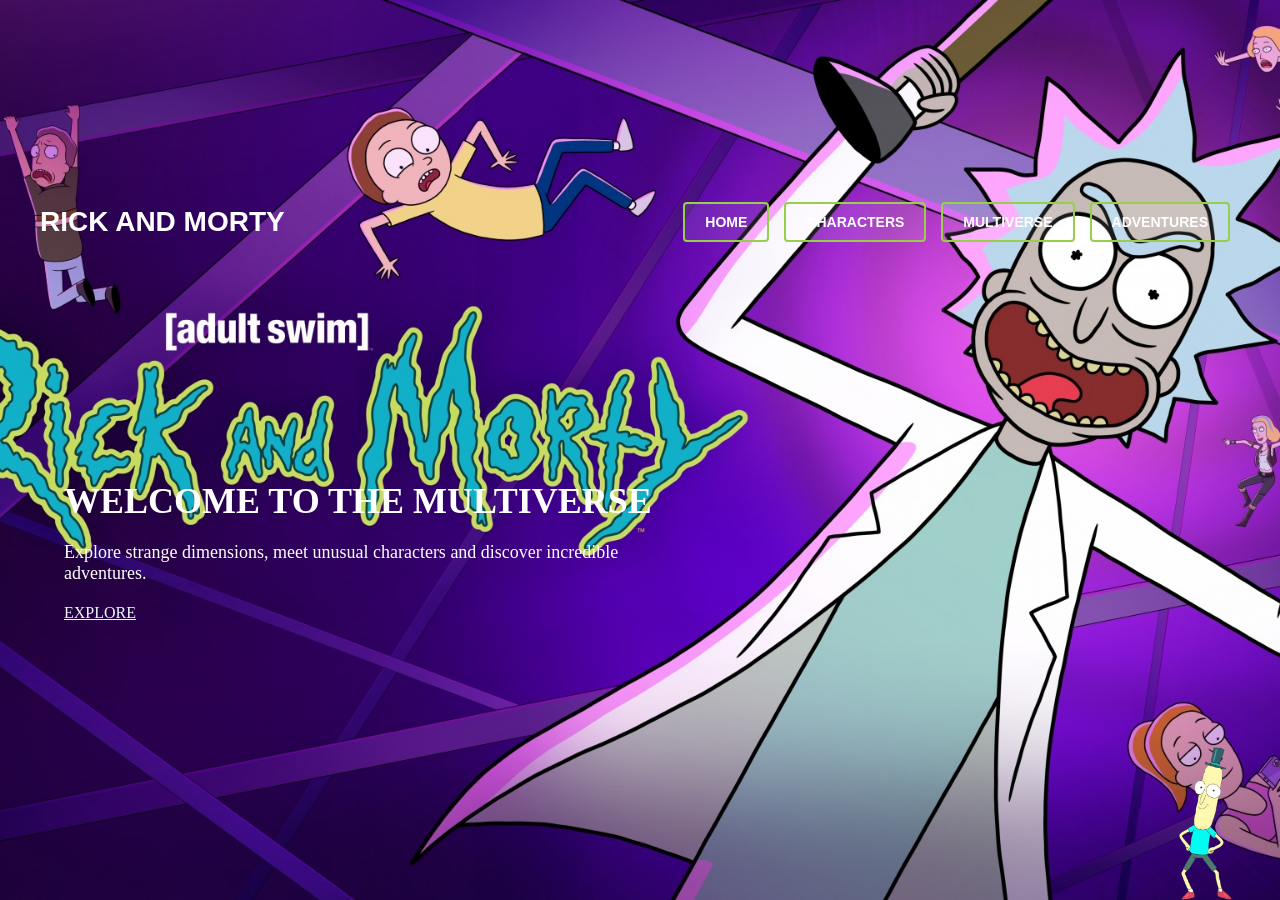
<file: index.html>
<!DOCTYPE html>
<html lang="en">

<head>
    <meta charset="UTF-8">
    <meta name="viewport" content="width=device-width, initial-scale=1.0">

    <title>Rick and Morty Universe</title>

    <link rel="stylesheet" href="CSS/style.css">
</head>

<body class="Home-page">
    <main>

        <section class="hero">

            <div class="hero-content">


                <h1 class="welcome">
                    WELCOME TO THE MULTIVERSE
                </h1>

                <p id="hero-text">
                    Explore strange dimensions,
                    meet unusual characters and
                    discover incredible adventures.
                </p>

                <a href="characters.html" class="hero-button">
                    EXPLORE
                </a>

            </div>

        </section>

    </main>
    <header class="site-header">

    <div class="logo">
        RICK AND MORTY
    </div>

    <nav class="nav-menu">
        <a href="index.html">HOME</a>
        <a href="characters.html">CHARACTERS</a>
        <a href="multiverse.html">MULTIVERSE</a>
        <a href="adventures.html">ADVENTURES</a>
    </nav>

</header>

    <img
        class="home-character"
        src="images/poopybutthole.png"
        alt="Mr. Poopybutthole"
    >


    </body>


</html>
</file>
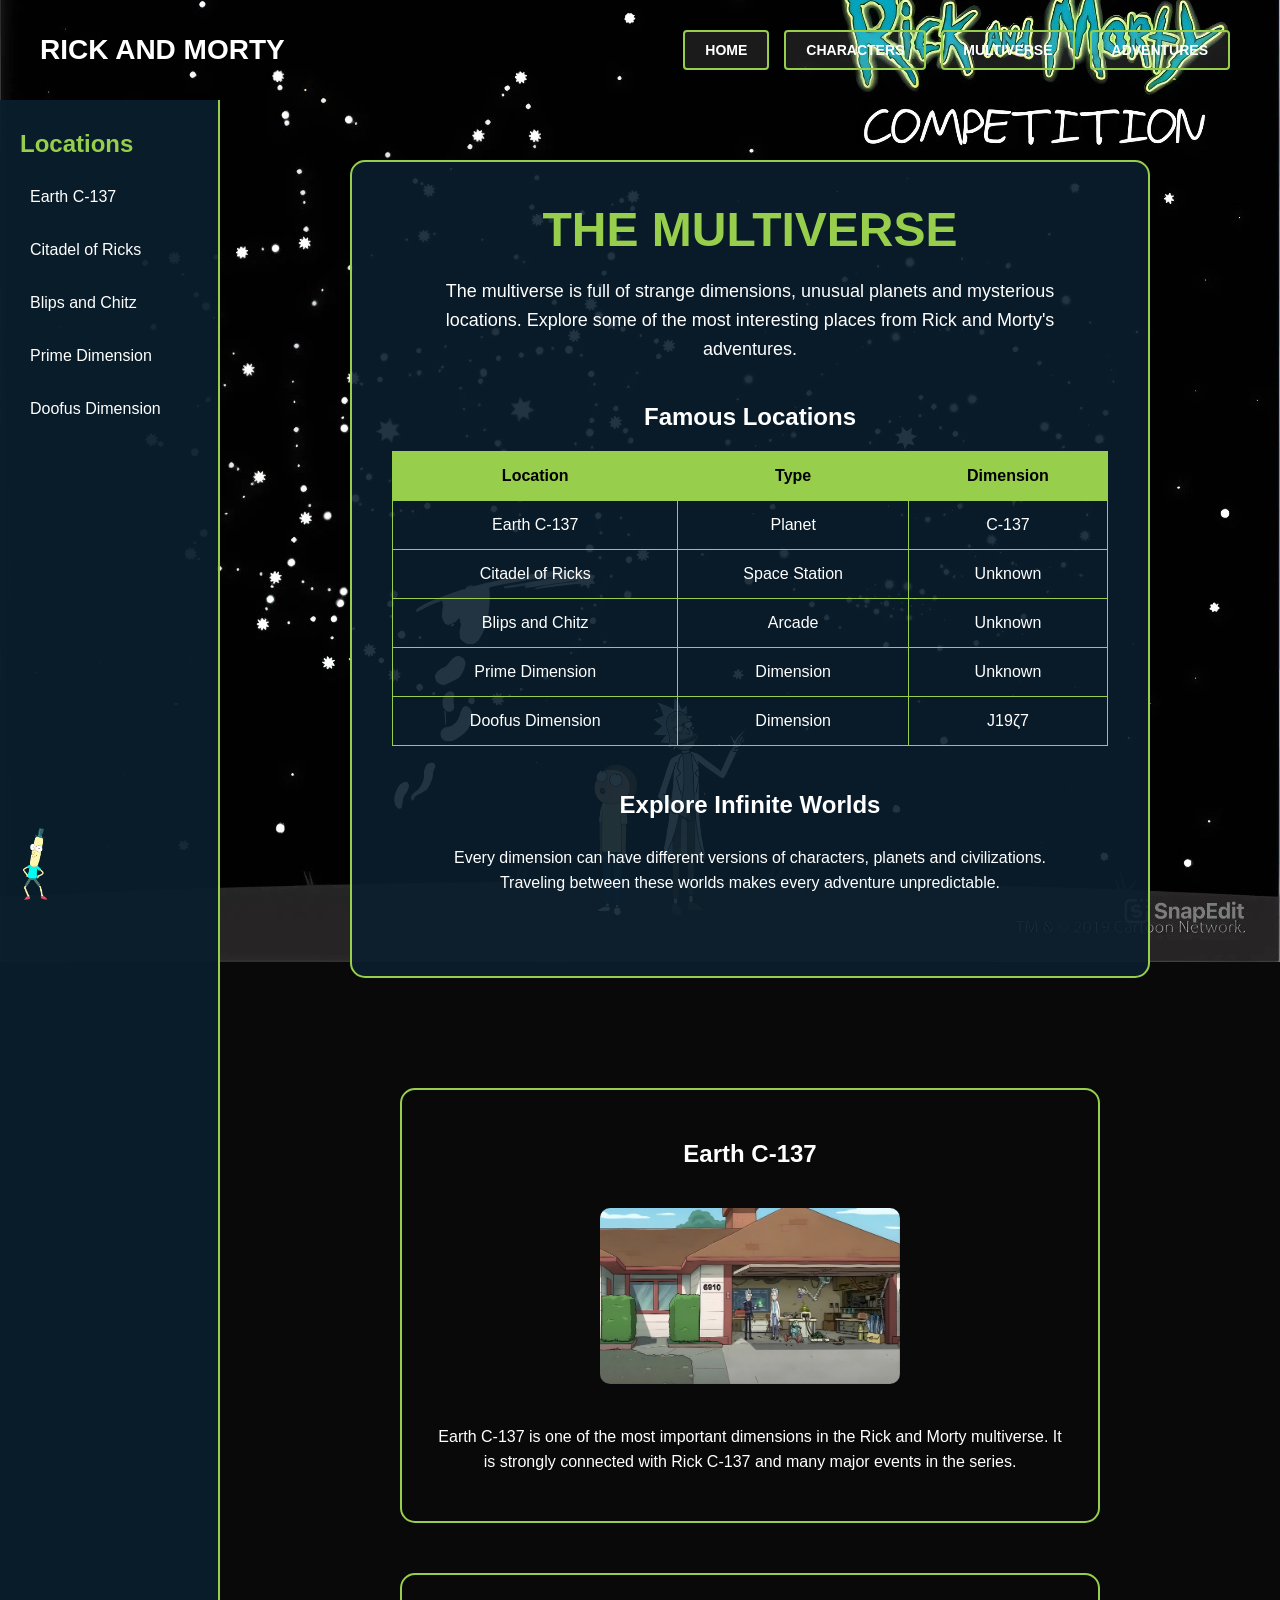
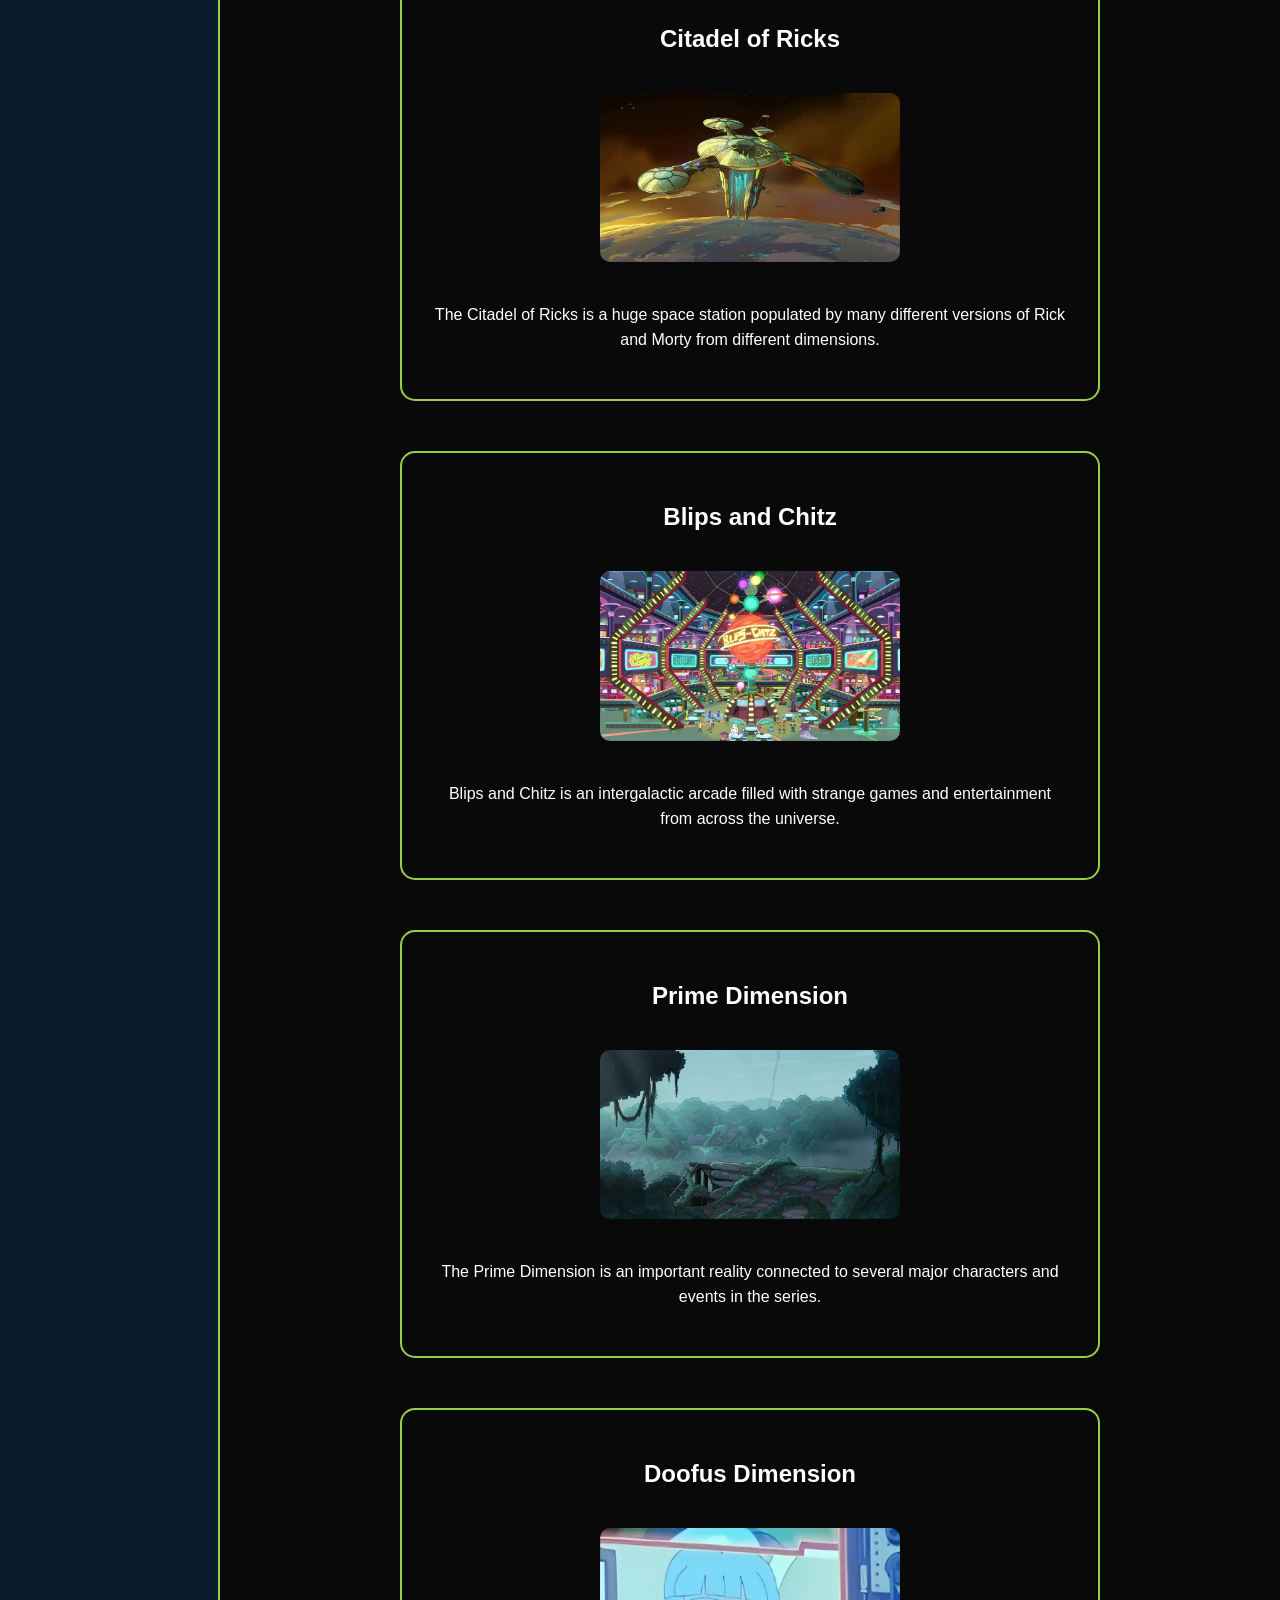
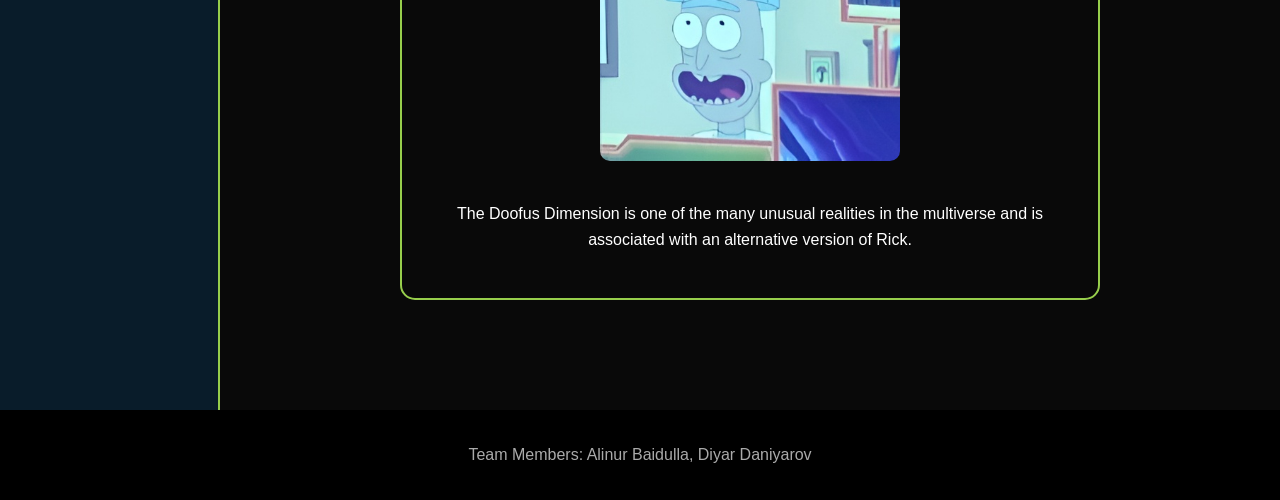
<file: multiverse.html>
<!DOCTYPE html>
<html lang="en">

<head>
    <meta charset="UTF-8">
    <meta name="viewport" content="width=device-width, initial-scale=1.0">

    <title>Rick and Morty - Multiverse</title>

    <link rel="stylesheet" href="CSS/style.css">
</head>

<body class="multiverse-page">

        <div class="multiverse-grid">

        <header class="site-header">

    <div class="logo">
        RICK AND MORTY
    </div>

    <nav class="nav-menu">
        <a href="index.html">HOME</a>
        <a href="characters.html">CHARACTERS</a>
        <a href="multiverse.html">MULTIVERSE</a>
        <a href="adventures.html">ADVENTURES</a>
    </nav>

</header>

<aside class="multiverse-sidebar">

    <h2>Locations</h2>

    <a href="#earth-c137">Earth C-137</a>
    <a href="#citadel">Citadel of Ricks</a>
    <a href="#blips-and-chitz">Blips and Chitz</a>
    <a href="#prime-dimension">Prime Dimension</a>
    <a href="#doofus-dimension">Doofus Dimension</a>

</aside>


    <main class="multiverse-layout">

        <section class="multiverse-content">

            <h1>THE MULTIVERSE</h1>

            <p class="intro-text">
                The multiverse is full of strange dimensions,
                unusual planets and mysterious locations.
                Explore some of the most interesting places
                from Rick and Morty's adventures.
            </p>


            <h2>Famous Locations</h2>

            <table class="multiverse-table">

                <tr>
                    <th>Location</th>
                    <th>Type</th>
                    <th>Dimension</th>
                </tr>

                <tr>
                    <td>Earth C-137</td>
                    <td>Planet</td>
                    <td>C-137</td>
                </tr>

                <tr>
                    <td>Citadel of Ricks</td>
                    <td>Space Station</td>
                    <td>Unknown</td>
                </tr>

                <tr>
                    <td>Blips and Chitz</td>
                    <td>Arcade</td>
                    <td>Unknown</td>
                </tr>

                <tr>
                    <td>Prime Dimension</td>
                    <td>Dimension</td>
                    <td>Unknown</td>
                </tr>

                <tr>
                    <td>Doofus Dimension</td>
                    <td>Dimension</td>
                    <td>J19ζ7</td>
                </tr>

            </table>


            <div class="multiverse-info">

                <h2>Explore Infinite Worlds</h2>

                <p>
                    Every dimension can have different versions
                    of characters, planets and civilizations.
                    Traveling between these worlds makes every
                    adventure unpredictable.
                </p>

            </div>

        </section>

        <section class="universe-details">

            <div class="universe-card" id="earth-c137">
                <h2>Earth C-137</h2>
                <img src="images/c137_.jpeg" alt="Earth C-137">

                <p>
                    Earth C-137 is one of the most important dimensions
                    in the Rick and Morty multiverse. It is strongly connected
                    with Rick C-137 and many major events in the series.
                </p>
            </div>


            <div class="universe-card" id="citadel">
                <h2>Citadel of Ricks</h2>
                <img src="images/citadel.jpg" alt="Citadel of Ricks">

                <p>
                    The Citadel of Ricks is a huge space station populated
                    by many different versions of Rick and Morty from
                    different dimensions.
                </p>
            </div>


            <div class="universe-card" id="blips-and-chitz">
                <h2>Blips and Chitz</h2>
                <img src="images/blipsandchitz.jpg" alt="Blips and Chitz">

                <p>
                    Blips and Chitz is an intergalactic arcade filled with
                    strange games and entertainment from across the universe.
                </p>
            </div>


            <div class="universe-card" id="prime-dimension">
                <h2>Prime Dimension</h2>
                <img src="images/prime.jpg" alt="Prime Dimension">

                <p>
                    The Prime Dimension is an important reality connected
                    to several major characters and events in the series.
                </p>
            </div>


            <div class="universe-card" id="doofus-dimension">
                <h2>Doofus Dimension</h2>
                <img src="images/doofus.jpg" alt="Doofus Dimension">

                <p>
                    The Doofus Dimension is one of the many unusual realities
                    in the multiverse and is associated with an alternative
                    version of Rick.
                </p>
            </div>
        </section>

        <img
            class="multiverse-character-left"
            src="images/poopybutthole.png"
            alt="Mr. Poopybutthole"
        >

    </main>

    <footer>
        <p>Team Members: Alinur Baidulla, Diyar Daniyarov</p>
    </footer>


    </div>
</body>


</html>
</file>
<file: CSS/style.css>
/* Первоначальные стили для страницы (1-2) */

/* =========================
   GLOBAL
   ========================= */

html {
    scroll-behavior: smooth;
}

html,
body {
    margin: 0;
    padding: 0;
    width: 100%;
    min-height: 100%;
    overflow-x: hidden;
    box-sizing: border-box;
}

*,
*::before,
*::after {
    box-sizing: inherit;
}

.site-header {
    display: flex;
    justify-content: space-between;
    align-items: center;

    width: 100%;
    padding: 20px 40px;

    position: relative;
    z-index: 10;
}

.logo {
    color: white;
    font-family: Arial, sans-serif;
    font-size: 28px;
    font-weight: bold;
}

/* =========================
   NAVIGATION
   ========================= */

.nav-menu {
    display: flex;
    flex-direction: row;
    justify-content: center;
    align-items: center;
    gap: 15px;
    padding: 10px;
    background: transparent;
}

.nav-menu a {
    text-decoration: none;
    color: #ffffff;
    font-family: Arial, sans-serif;
    font-size: 14px;
    font-weight: bold;
    text-transform: uppercase;
    background-color: rgba(255, 255, 255, 0.1);
    border: 2px solid #97ce4c;
    padding: 10px 20px;
    border-radius: 4px;
    transition: all 0.3s ease;
}

.nav-menu a:hover {
    background-color: #00ff5e;
    color: #000000;
}

.gallery-item {
    position: relative;
    overflow: hidden;
    border-radius: 10px;
}

.gallery-item img {
    width: 100%;
    height: 220px;
    object-fit: cover;
    display: block;

    transition: transform 0.3s ease;
}

.gallery-caption {
    position: absolute;

    left: 0;
    right: 0;
    bottom: 0;

    padding: 15px;

    background-color: rgba(0, 0, 0, 0.75);
    color: white;

    text-align: center;
    font-weight: bold;

    opacity: 0;

    transition: opacity 0.3s ease;
}

/* =========================
   HOME PAGE
   ========================= */

.welcome {
    color: white;
    font-size: 36px;
    margin-bottom: 20px;
    position: relative;
    top: 450px;
    left: 5%;
}

#hero-text {
    color: white;
    font-size: 18px;
    max-width: 600px;
    margin-bottom: 20px;
    position: relative;
    top: 450px;
    left: 5%;
}

.Home-page {
    min-height: 100vh;
    background-image: url("../images/RnMIndex.jpg");
    background-size: cover;
    background-position: center;
    background-repeat: no-repeat;
    background-attachment: fixed;
}

.home-character {
    position: absolute;
    bottom: 0;
    right: 0;
    width: 150px;
    height: auto;
}

.hero-button {
    position: relative;
    top: 450px;
    left: 5%;
    color: aliceblue;
}


/* =========================
   CHARACTERS PAGE
   ========================= */

.characters-page {
    margin: 0;
    padding: 0;
    font-family: Arial, sans-serif;
    background-color: #000000;
}

.character {
    display: flex;
    flex: 1 1 280px;
    max-width: 320px;
}

.characters-hero {
    position: relative;
    width: 100%;
    height: 100vh;
    background-image: url('../images/sanchez-family.jpg');
    background-size: cover;
    background-position: center;
    background-repeat: no-repeat;
    display: flex;
    justify-content: flex-start;
    align-items: flex-start;
}

.characters-main {
    width: 80%;
    max-width: 1100px;
    margin: -100px auto 0;
    position: relative;
    background-color: white;
    padding: 60px;
    border-radius: 10px;
}
.character-info {
    display: flex;
    flex-direction: column;
    width: 100%;

    padding: 20px;

    background-color: #f5f5f5;
    border: 2px solid #97ce4c;
    border-radius: 12px;

    transition: transform 0.3s ease;
}

.characters-hero h1 {
    color: white;
    font-size: 40px;
    margin-left: 5%;
}

.character-info img {
    width: 100%;
    height: 220px;
    object-fit: contain;
    border-radius: 8px;
}

.team-members {
    color: white;
    text-align: end;
}

.character-list {
    display: flex;
    flex-wrap: wrap;
    gap: 25px;
    justify-content: center;
    align-items: stretch;
}

.character:hover .character-info {
    transform: translateY(-8px);
}

.character-button {
    margin-top: auto;
    padding: 10px 20px;

    background-color: #97ce4c;
    color: black;

    border: none;
    border-radius: 6px;

    font-weight: bold;
    cursor: pointer;
}

.character-button:hover {
    background-color: #00ff5e;
}


/* Стили для страниц (3-4) */

/* =========================
   MULTIVERSE PAGE
   ========================= */

.multiverse-page {
    margin: 0;
    min-height: 100vh;

    background-color: #090909;
    background-image: url("../images/multiedit.jpeg");
    background-size: cover;
    background-position: center;
    background-repeat: no-repeat;
    background-attachment: fixed;

    color: white;
    font-family: Arial, sans-serif;
}


.multiverse-layout {
    grid-area: main;

    display: flex;
    flex-direction: column;
    align-items: center;

    width: 100%;
    min-height: 100vh;

    padding: 60px 20px;
}


.multiverse-content {
    width: 100%;
    max-width: 800px;

    text-align: center;

    background-color: rgba(10, 30, 45, 0.9);

    padding: 40px;

    border-radius: 15px;
    border: 2px solid #97ce4c;
}


.multiverse-content h1 {
    font-size: 48px;

    margin-top: 0;

    margin-bottom: 20px;

    color: #97ce4c;
}


.multiverse-content h2 {
    margin-top: 40px;

    margin-bottom: 20px;
}


.intro-text {
    max-width: 650px;

    margin: 0 auto 40px auto;

    font-size: 18px;

    line-height: 1.6;
}


.multiverse-table {
    width: 100%;

    border-collapse: collapse;

    margin: 20px auto;
}


.multiverse-table th,
.multiverse-table td {
    border: 1px solid #97ce4c;

    padding: 15px;

    text-align: center;
}


.multiverse-table th {
    background-color: #97ce4c;

    color: black;
}

.multiverse-info {
    max-width: 650px;

    margin: 40px auto;

    line-height: 1.6;
}

footer {
    text-align: center;

    padding: 20px;

    background-color: black;

    color: #aaaaaa;
}

.universe-details {
    width: 100%;
    margin-top: 60px;
}

.universe-card {
    margin: 50px auto;
    padding: 30px;

    max-width: 700px;

    border: 2px solid #97ce4c;
    border-radius: 15px;

    text-align: center;

    scroll-margin-top: 40px;
}

.universe-card img {
    width: 300px;
    max-width: 100%;
    height: auto;

    margin: 20px 0;

    border-radius: 10px;
}

.universe-card p {
    line-height: 1.6;
}

.multiverse-character-left {
    position: absolute;
    bottom: 0;
    left: 0;
    width: 70px;
    height: auto;
}

.multiverse-grid .site-header {
    grid-area: header;
}

.multiverse-sidebar {
    grid-area: sidebar;
}

.multiverse-layout {
    grid-area: main;
}

.multiverse-grid footer {
    grid-area: footer;
}

.multiverse-grid {
    display: grid;

    grid-template-columns: 220px 1fr;

    grid-template-areas:
        "header header"
        "sidebar main"
        "footer footer";

    min-height: 100vh;
}

.multiverse-sidebar {
    padding: 30px 20px;

    background-color: rgba(10, 30, 45, 0.95);

    border-right: 2px solid #97ce4c;
}

.multiverse-sidebar h2 {
    color: #97ce4c;
    margin-top: 0;
}

.multiverse-sidebar a {
    display: block;

    margin-bottom: 15px;
    padding: 10px;

    color: white;
    text-decoration: none;

    border-radius: 6px;

    transition: 0.3s;
}

.multiverse-sidebar a:hover {
    background-color: #97ce4c;
    color: black;
}

.multiverse-gallery {
    width: 100%;
    max-width: 1000px;
    margin: 60px auto;
    padding: 30px;
}

.multiverse-gallery h2 {
    text-align: center;
    color: #97ce4c;
    font-size: 32px;
    margin-bottom: 30px;
}

.gallery-grid {
    display: grid;
    grid-template-columns: repeat(3, 1fr);
    gap: 20px;
}

/* =========================
   ADVENTURES PAGE
   ========================= */

.adventures-page {
    margin: 0;
    min-height: 100vh;

    background: transparent;
    font-family: Arial, sans-serif;
    color: white;
}

.adventure-box {
    width: 90%;
    max-width: 650px;

    margin: 80px auto;
    padding: 40px;

    text-align: center;

    background-color: rgba(10, 30, 45, 0.95);

    border: 2px solid #97ce4c;
    border-radius: 15px;
}
.adventure-box h1 {
    margin-top: 0;

    font-size: 42px;
    color: #97ce4c;
}


.adventure-box p {
    font-size: 18px;
    line-height: 1.6;

    margin-bottom: 30px;
}


.adventure-box label {
    display: block;

    margin-top: 20px;
    margin-bottom: 8px;

    text-align: left;

    font-size: 16px;
    font-weight: bold;
}

.adventure-box input,
.adventure-box select,
.adventure-box textarea {
    width: 100%;

    padding: 12px;

    font-size: 16px;
    font-family: Arial, sans-serif;

    background-color: #111f29;
    color: white;

    border: 2px solid #97ce4c;
    border-radius: 6px;

    outline: none;
}

.adventure-box textarea {
    min-height: 100px;
    resize: vertical;
}

.adventure-box input::placeholder,
.adventure-box textarea::placeholder {
    color: #aaaaaa;
}

.adventure-box input:focus,
.adventure-box select:focus,
.adventure-box textarea:focus {
    border-color: #9be044;
}

.adventure-box button {
    margin-top: 30px;

    padding: 12px 30px;

    font-size: 16px;
    font-weight: bold;

    background-color: #97ce4c;
    color: black;

    border: none;
    border-radius: 6px;

    cursor: pointer;

    transition: 0.3s;
}

.adventure-box button:hover {
    background-color: #97ce4c;

    transform: scale(1.05);
}

body.adventures-page {
    min-height: 100vh;

    background-image:
        linear-gradient(
            rgba(0, 0, 0, 0.15),
            rgba(0, 0, 0, 0.35)
        ),
        url("../images/portalAD.jpg");

    background-size: cover;
    background-position: center;
    background-repeat: no-repeat;
    background-attachment: fixed;
}

.adventure-character-left {
    position: absolute;
    bottom: 0;
    left: 0;
    width: 100px;
    height: auto;
}

/* =========================
   RESPONSIVE DESIGN
   ========================= */

@media (max-width: 768px) {

    /* HEADER */

    .site-header {
        flex-direction: column;
        gap: 15px;
        padding: 20px;
    }

    .nav-menu {
        flex-wrap: wrap;
    }


    /* HOME */

    .welcome,
    #hero-text,
    .hero-button {
        left: 20px;
    }


    /* CHARACTERS */

    .characters-main {
        width: 95%;
        padding: 25px;
    }

    .character-list {
        flex-direction: column;
        align-items: center;
    }

    .character {
        width: 100%;
        max-width: 350px;
    }


    /* MULTIVERSE GRID */

    .multiverse-grid {
        grid-template-columns: 1fr;

        grid-template-areas:
            "header"
            "sidebar"
            "main"
            "footer";
    }

    .multiverse-sidebar {
        border-right: none;
        border-bottom: 2px solid #97ce4c;
    }

    .multiverse-content {
        padding: 20px;
    }


    /* GALLERY */

    .gallery-grid {
        grid-template-columns: repeat(2, 1fr);
    }


    /* ADVENTURES */

    .adventure-box {
        width: 95%;
        padding: 25px;
    }

    
}
</file>
